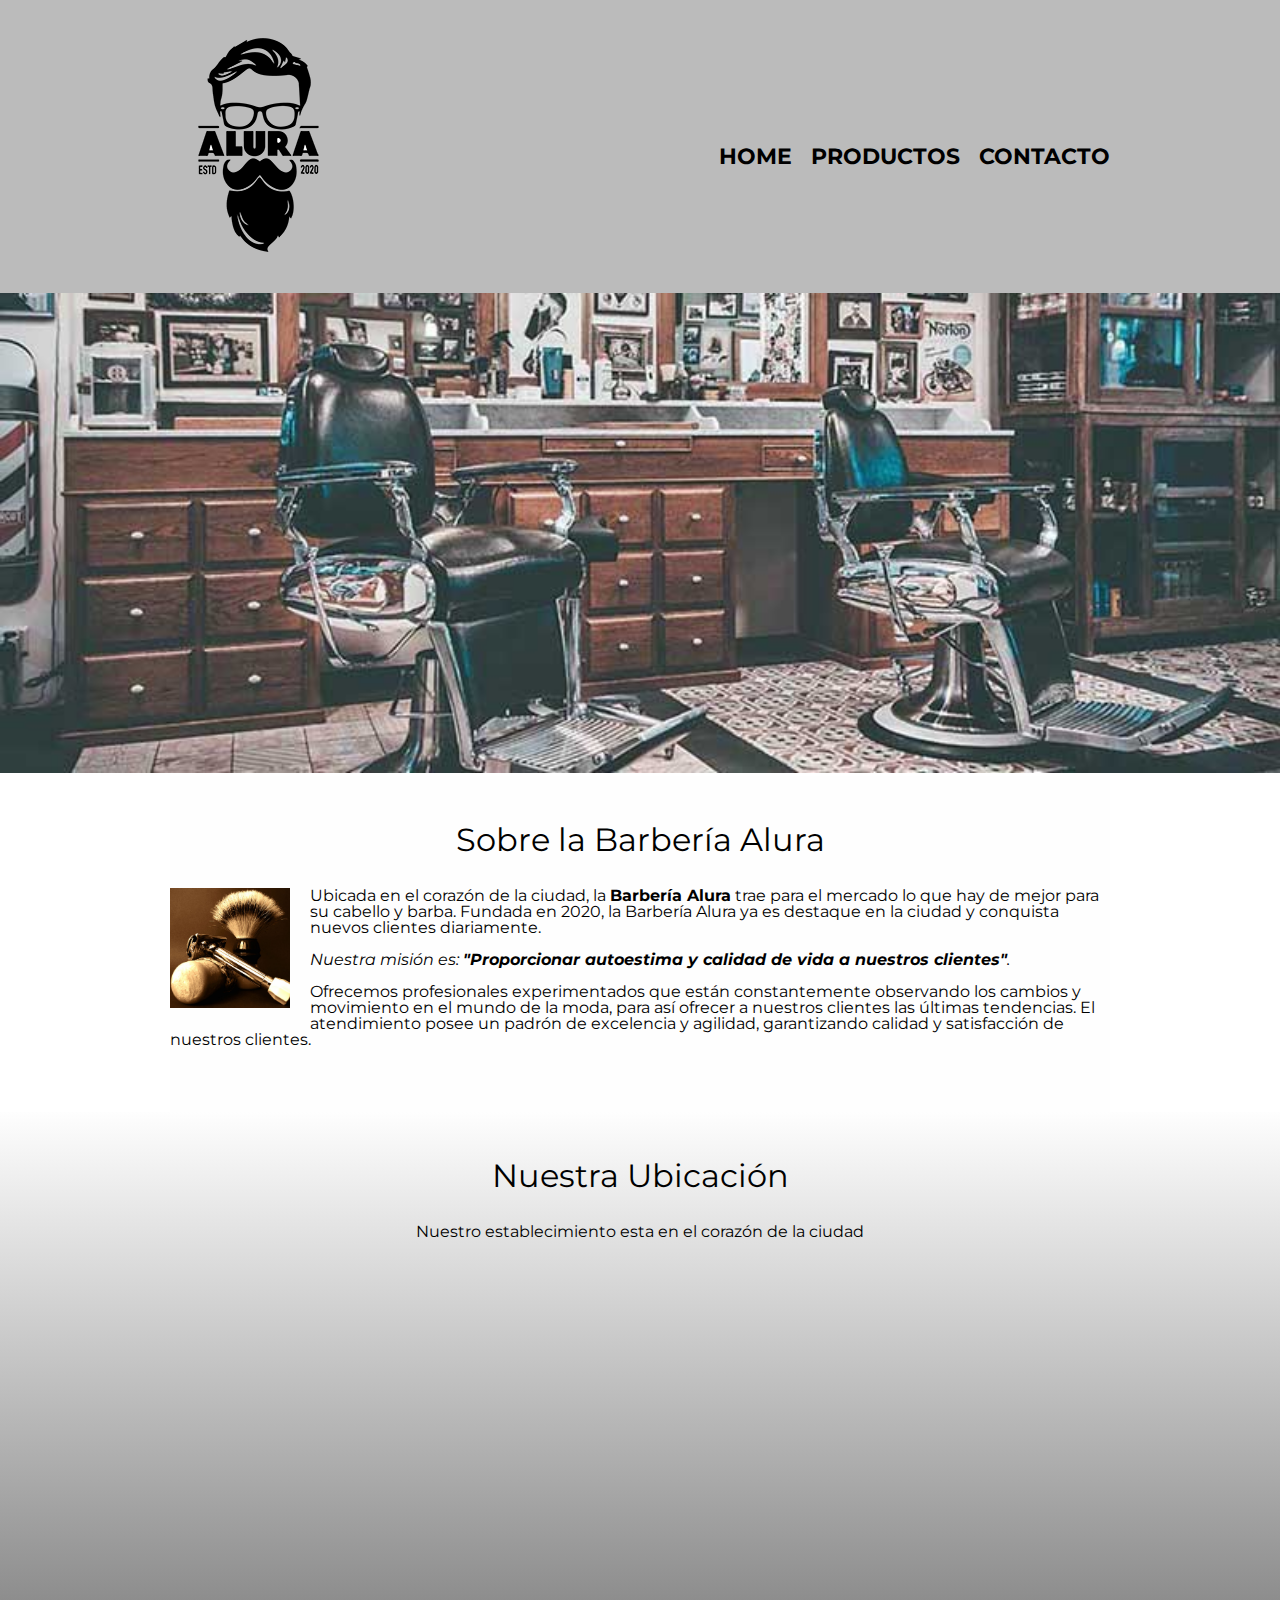
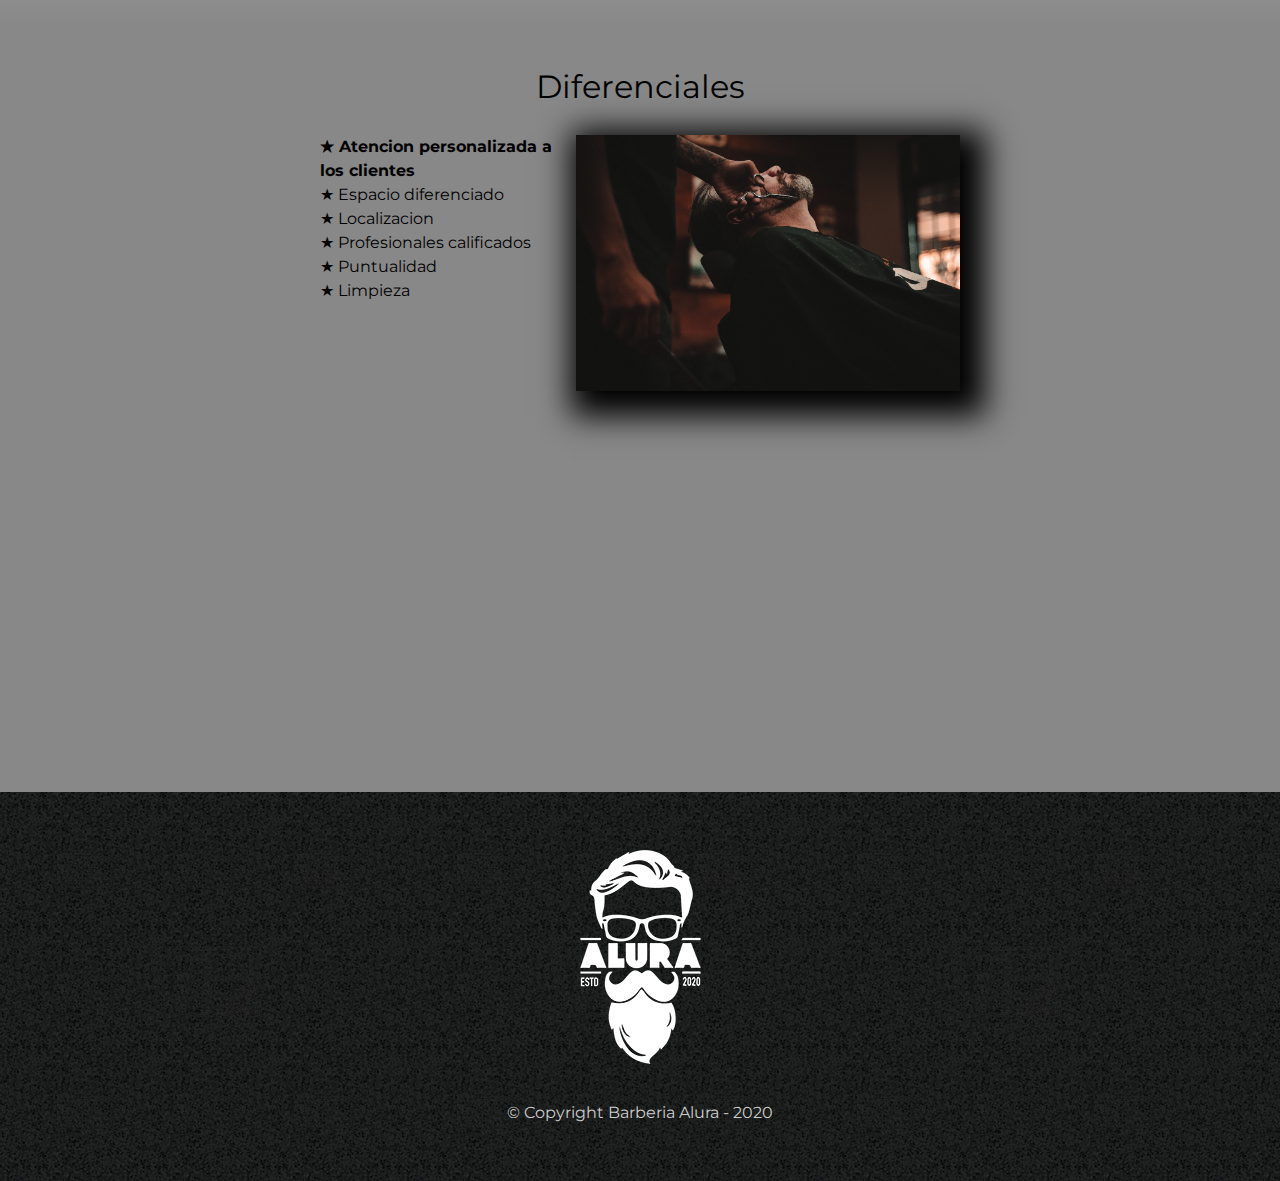
<file: index.html>
<!DOCTYPE html>
    
    <html lang="es">

        <head>

            <meta charset="UTF-8" />
            <meta name="viewport" content="width=device-width" >
            <title> Barbería Alura</title>
            <link rel="stylesheet" href="reset.css">
            <link rel="stylesheet" href="style.css">
            <link rel="preconnect" href="https://fonts.googleapis.com">
            <link rel="preconnect" href="https://fonts.gstatic.com" crossorigin>
            <link href="https://fonts.googleapis.com/css2?family=Montserrat:wght@300&display=swap" rel="stylesheet">

        </head>

        <body>

            <header>
               <div class="caja">

                    <h1><img src="imagenes/imagenes/logo.png"  alt= "Logo de la Barberia Alura"></h1>

                    <nav>
                        <ul >
                            <li><a href="index.html">Home</a></li>
                            <li><a href="productos.html">Productos</a></li>
                            <li><a href="contacto.html">Contacto</a></li>
                        </ul>
                    </nav>
                </div>
            </header>

            <img class ="banner" src="banner/banner.jpg " alt= "fondo de la Barberia Alura">

            <main>

                <section class="principal">

                    <h2 class="titulo-principal">Sobre la Barbería Alura</h1>

                    <img class="utensilios-barberia" src="imagenes/utensilios.jpg"  alt="imagen de itensilios de barberia">    
        
                    <p>Ubicada en el corazón de la ciudad, la <strong>Barbería Alura</strong> trae para el mercado lo que hay de mejor para su cabello y barba. Fundada en 2020, la Barbería Alura ya es destaque en la ciudad y conquista nuevos clientes diariamente.</p>
                    <p id="mission"><em>Nuestra misión es: <strong>"Proporcionar autoestima y calidad de vida a nuestros clientes"</strong>.</em></p>
                    
                    <p>Ofrecemos profesionales experimentados que están constantemente observando los cambios y movimiento en el mundo de la moda, para así ofrecer a nuestros clientes las últimas tendencias. El atendimiento posee un padrón de excelencia y agilidad, garantizando calidad y satisfacción de nuestros clientes.</p>

                </section>

                <section class="mapa">

                    <h3 class="titulo-principal"> Nuestra Ubicación </h3>

                    <p> Nuestro establecimiento esta en el corazón de la ciudad</p>
                   
                    <div class="mapa-contenido">
                        <iframe src="https://www.google.com/maps/embed?pb=!1m18!1m12!1m3!1d3656.407832295378!2d-46.638757959008224!3d-23.58970228140189!2m3!1f0!2f0!3f0!3m2!1i1024!2i768!4f13.1!3m3!1m2!1s0x94ce5a2b2ed7f3a1%3A0xab35da2f5ca62674!2sCaelum%20-%20Education%20and%20Innovation!5e0!3m2!1ses!2sar!4v1674505980581!5m2!1ses!2sar" width="100%" height="300" style="border:0;" allowfullscreen="" loading="lazy" referrerpolicy="no-referrer-when-downgrade"></iframe>
                    </div>
                    

                </section>    


                <section class="diferenciales">

                    <h3 class="titulo-principal"> Diferenciales </h3>    

                    <div class="contenido-diferenciales">

                        <ul class="lista-diferenciales">
                            <li class="items"> Atencion personalizada a los clientes</li>
                            <li class="items"> Espacio diferenciado </li>
                            <li class="items"> Localizacion</li>
                            <li class="items"> Profesionales calificados </li>
                            <li class="items"> Puntualidad </li>
                            <li class="items"> Limpieza </li>
                        </ul><img src="diferenciales.jpg"  class="imagen-diferenciales" >

                    </div>    

                    <div class=" video-barberia">
                        <iframe width="100%" height="315" src="https://www.youtube.com/embed/vnrHIjF9YpE" title="YouTube video player" frameborder="0" allow="accelerometer; autoplay; clipboard-write; encrypted-media; gyroscope; picture-in-picture; web-share" allowfullscreen></iframe>
                    </div>

                </section>

            </main>


            <footer>
                <img src="imagenes/imagenes/logo-blanco.png" alt= "Logo de la Barberia Alura">
                <p class="Copyright"> &copy Copyright Barberia Alura - 2020</p>
            </footer>

        </body>
    
    </html>
</file>
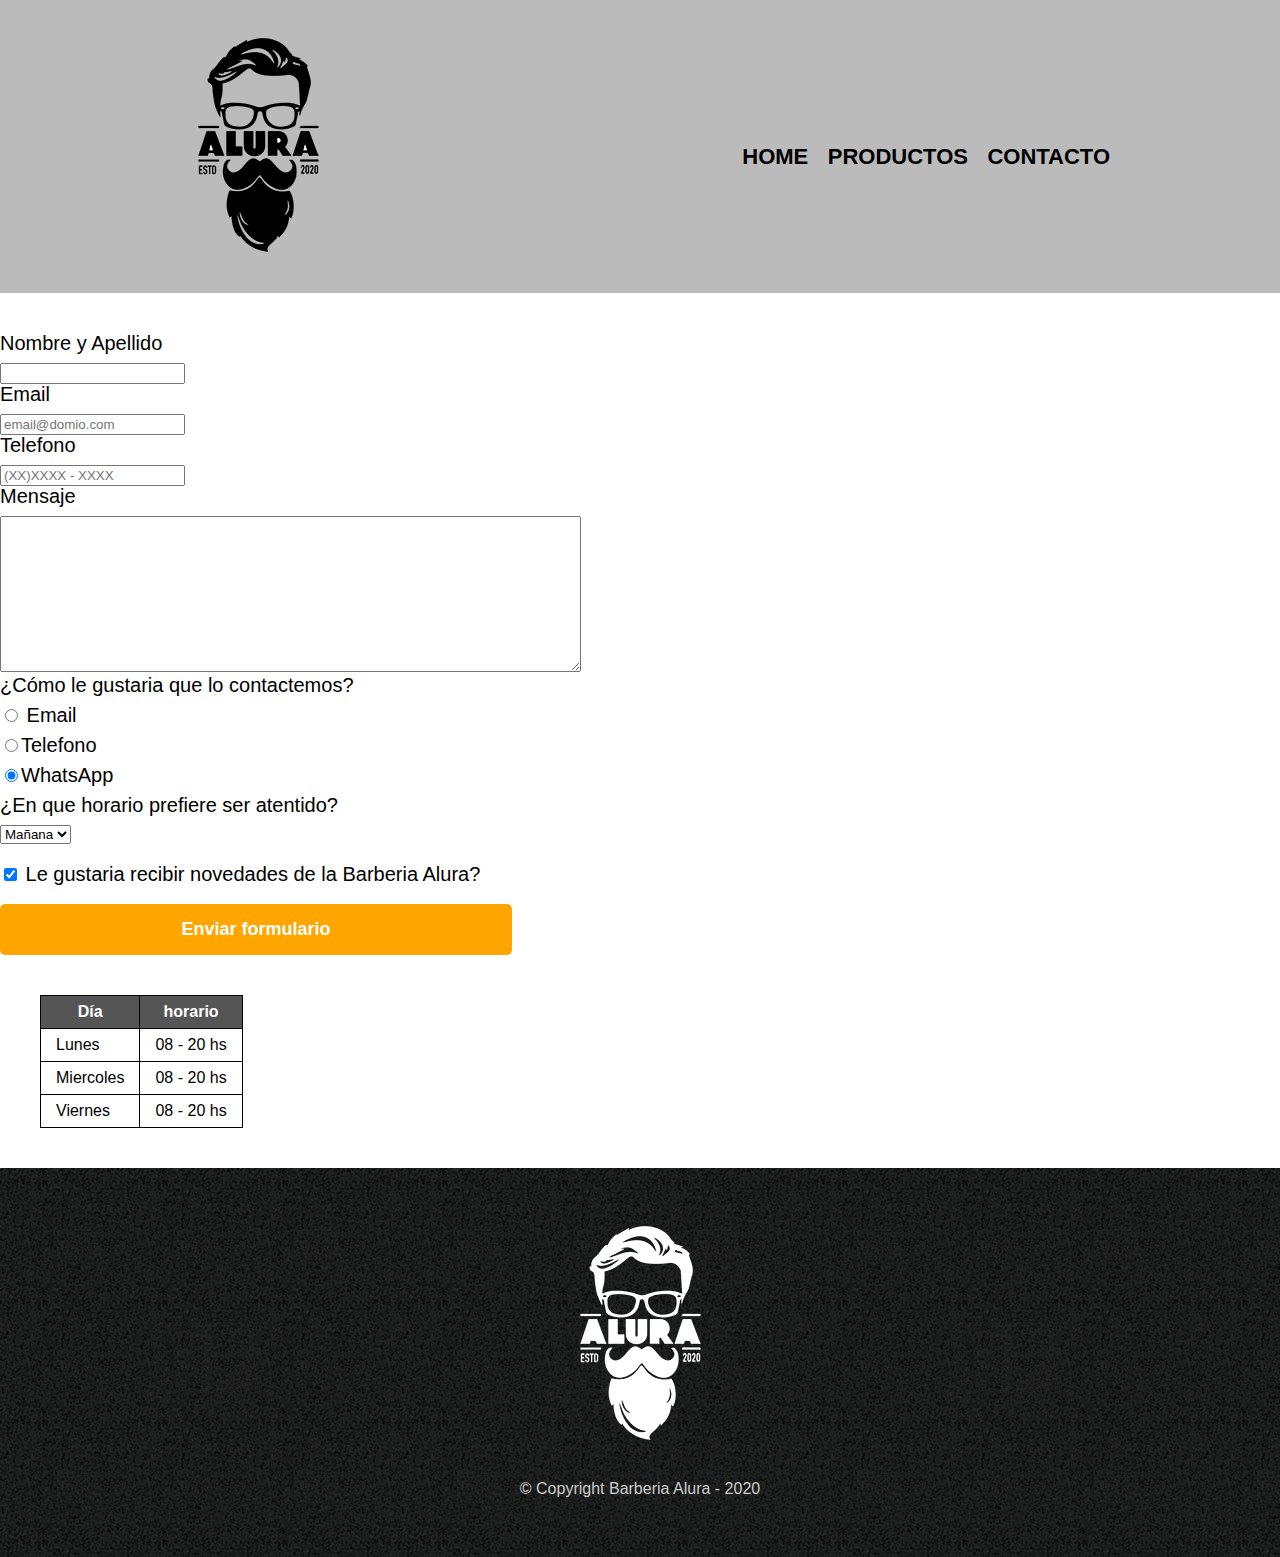
<file: contacto.html>
<!DOCTYPE html>

<html lang="ES">

    <head>

        <meta charset="UTF-8">
        <title> Contacto - Barberia Alura</title>
        <link rel="stylesheet" href="reset.css">
        <link rel="stylesheet" href="style.css">


    </head>

    <body>

            <header>

                <div class="caja">

                    <h1><img src="imagenes/imagenes/logo.png"  alt= "Logo de la Barberia Alura"></h1>

                    <nav>

                        <ul >
                            <li><a href="index.html">Home</a></li>
                            <li><a href="productos.html">Productos</a></li>
                            <li><a href="contacto.html">Contacto</a></li>
        
                        </ul>


                    </nav>

                </div>

                

               



            </header>

            <main>

                <form>


                    <label for="nombre-apellido"> Nombre y Apellido</label>
                    <input type="text" id="nombre-apellido" class="input-padron" required>

                    <label for="email"> Email</label>
                    <input type="email" id="email" class="input-padron" required placeholder="email@domio.com">

                    <label for="telefono"> Telefono</label>
                    <input type="tel" id="telefono" class="input-padron" required placeholder="(XX)XXXX - XXXX">

                    <label for="mensaje">Mensaje</label>
                    <textarea cols="70" rows="10" id="mensaje" required></textarea >

                    <fieldset>
                        <legend> ¿Cómo le gustaria que lo contactemos?</legend>

                        <label for="radio-email"> <input type="radio"  name="contacto"   value="email" id="radio-email"> Email </label>
                        
    
                        <label for="telefono"> <input type="radio" name="contacto" value="telefono" id="telefono" >Telefono</label>
                        
    
                        <label for="radio-whatsapp" > <input type="radio" name="contacto"  value="whatsapp" id="radio-whatsapp"  checked>WhatsApp  </label>

                    </fieldset>

                    <fieldset>
                        <legend> ¿En que horario prefiere ser atentido?</legend>
                        <select>

                            <option> Mañana </option>
                            <option> Tarde </option>
                            <option> Noche </option>

                        </select>

                    </fieldset>






                   
                    <label class="checkbox"> <input type="checkbox" checked> Le gustaria recibir novedades de la Barberia Alura?</label>

                    <input type="submit" value="Enviar formulario" class="enviar" >



                </form>

               <table> 

                    <thead>
                        <tr>
                            <th>Día</th>
                            <th>horario</th>
                        </tr>

                    </thead>
                    
                    <tbody> 

                        <tr>
                            <td>Lunes</td>
                            <td>08 - 20 hs</td>
                        </tr>
                        <tr>
                            <td>Miercoles</td>
                            <td>08 - 20 hs</td>
                        </tr>
                        <tr>
                            <td>Viernes</td>
                            <td>08 - 20 hs</td>
                        </tr>

                    </tbody>

               </table> 






            </main>

            <footer>

                <img src="imagenes/imagenes/logo-blanco.png" alt= "Logo de la Barberia Alura">
                <p class="Copyright"> &copy Copyright Barberia Alura - 2020</p>

            </footer>










    </body>




</html>
</file>
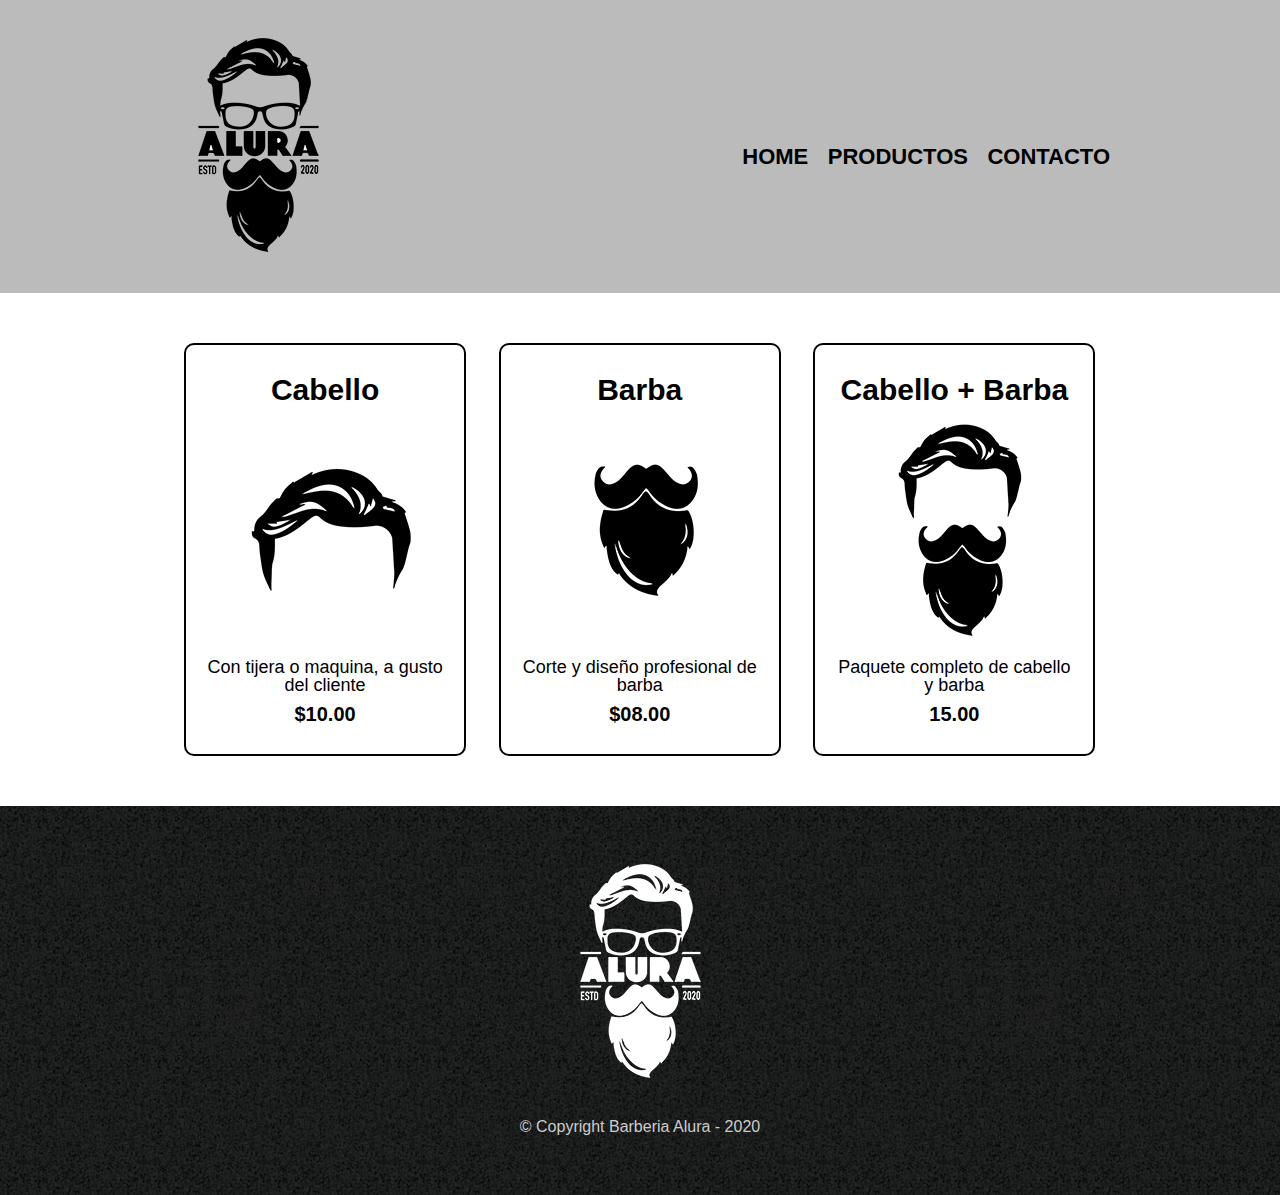
<file: productos.html>
<!DOCTYPE html>

<html lang="ES">

    <head>

        <meta charset="UTF-8">
        <title> Productos - Barberia Alura</title>
        <link rel="stylesheet" href="reset.css">
        <link rel="stylesheet" href="style.css">


    </head>

    <body>

            <header>

                <div class="caja">

                    <h1><img src="imagenes/imagenes/logo.png" alt= "Logo de la Barberia Alura"></h1>

                    <nav>

                        <ul >
                            <li><a href="index.html">Home</a></li>
                            <li><a href="productos.html">Productos</a></li>
                            <li><a href="contacto.html">Contacto</a></li>
        
                        </ul>


                    </nav>

                </div>

                

               



            </header>

            <main>

                <ul class="productos">

                    <li>
                        <h2> Cabello</h2>
                        <img src="imagenes/imagenes/cabello.jpg" >
                        <p class="producto-descripcion">Con tijera o maquina, a gusto del cliente</p>
                        <p class="producto-precio">$10.00</p>
                    </li>

                    <li>
                        <h2> Barba </h2>
                        <img src="imagenes/imagenes/barba.jpg" >
                        <p class="producto-descripcion">Corte y diseño profesional de barba</p>
                        <p class="producto-precio">$08.00</p>
                    </li>

                    <li>
                        <h2> Cabello + Barba</h2>
                        <img src="imagenes/imagenes/cabello+barba.jpg" >
                        <p class="producto-descripcion"> Paquete completo de cabello y barba</p>
                        <p class="producto-precio">15.00</p>
                    </li>


                </ul>






            </main>

            <footer>

                <img src="imagenes/imagenes/logo-blanco.png" alt= "Logo de la Barberia Alura">
                <p class="Copyright"> &copy Copyright Barberia Alura - 2020</p>

            </footer>










    </body>




</html>
</file>
<file: style.css>
body{
    font-family: 'Montserrat', sans-serif;
}

header{

    background-color: #BBBBBB;
    padding: 20px 0;
}

.caja{
    width: 940px;
    position: relative;
    margin: 0 auto;
    
}

nav{
    position: absolute;
    top: 126px;
    right: 0px;
}

nav li{

    display: inline;
    margin: 0 0 0 15px;
}

nav a{

    text-transform: uppercase;
    color: black;
    font-weight: bold;
    font-size: 22px;
    text-decoration: none;

}

nav a:hover{

    color: #c78c19;
    text-decoration: underline;
}

.productos{

    width: 940px;
    margin: 0 auto;
    padding: 50px;

}

.productos li{
    display: inline-block;
    text-align: center;
    width: 30%;
    vertical-align: top;
    margin: 0 1.5%;
    padding: 30px 20px;
    box-sizing: border-box;
    border: 2px solid #000000;
    border-radius: 10px;

}

.productos li:hover h2{
    font-size: 33px;
}


.productos li:hover{
    border-color: #c78c19;
}

.productos li:active{
    border-color: green;
}

.productos h2 {
    font-weight: bold;
    font-size: 30px;
}

.producto-descripcion{
    font-size: 18px;
}

.producto-precio{
    font-size: 20px;
    font-weight:bold ;
    margin-top: 10px;
}

footer{

    text-align: center;
    background: url(imagenes/imagenes/bg.jpg);
    padding: 40px;
}

.Copyright{

    color: #CCCCCC;
    font-size: 16px;
    margin: 20px;
}



form{
    margin: 40px 0;
}


form label, form legend{
    display: block;
    font-size: 20px;
    margin: 0 0 10px ;
}



.input-patron{
    display: block;
    margin: 0 0 20px;
    padding: 10px 25px;
    width: 50%;
}

.checkbox{
    margin: 20px 0;
}

.enviar{
    width: 40%;
    padding: 15px 0;
    font-size:18px;
    font-weight:bold;
    color: white; 
    background: orange;
    border:none;
    border-radius:5px;
    transition: 1s all;
    cursor: pointer;
}


.enviar:hover{
    background: darkorange;
    transform: scale(1.2);
}


table{
    margin: 40px 40px;
}

thead{
    background: #555;
    color: white;
    font-weight: bold;
}

td, th{
    border: 1px solid #000000;
    padding: 8px 15px;
}

/* CSS Home*/

.banner{
    width: 100%;
    
}

.principal{
    padding: 3em 0;
    background: #FEFEFE;
    width: 940px;
    margin: 0 auto; 

}

.titulo-principal{
    text-align: center;
    font-size: 2em; 
    margin: 0 0 1em ;
    clear: left;
}

.principal p {

    margin: 0 0 1em;
    
}

.principal strong{
    font-weight:bold ;
}

.principal em{
    font-style: italic;
}

.utensilios-barberia{
    width: 120px;
    float: left;
    margin: 0 20px 20px 0 ;
}

.mapa{
    padding: 3em 0;
    background: linear-gradient(#FEFEFE, #888888)
}

.mapa p {
    margin: 0 0 2em ;
    text-align: center;
    
}

.mapa-contenido{
    width: 940px;
    margin: 0 auto;
}

.diferenciales{
    padding: 3em 0;
    background: #888;
}


.contenido-diferenciales{
    width: 640px;
    margin: 0 auto;
   

}


.lista-diferenciales{
    width: 40%;
    display: inline-block;
    vertical-align: top;
}

.items{
    line-height: 1.5;
}


.items:before{
    content: "★";
}



.items:first-child{
    font-weight: bold;
}


.imagen-diferenciales{
    width: 60%;
    transition: 400ms;
    box-shadow: 10px 10px 30px 15px black;
}

.imagen-diferenciales:hover{

    opacity: 30%;
}

.video-barberia{
    width: 560px;
    margin: 1em auto;
}

@media screen and (max-width: 480px){
    h1{
        text-align: center;
    }

    nav{
        position: static;
    }

    .caja,.productos, .principal, .mapa-contenido , .contenido-diferenciales, .video-barberia{
        width: auto;
        padding: 20px 20px;
    }



    .titulo-principal{
        margin: auto;
    }

    .lista-diferenciales{
        padding:0 0 25px 0px; 
    }

    .lista-diferenciales , .imagen-diferenciales{
        width: 100%;

    }
   
    
    
}
</file>
